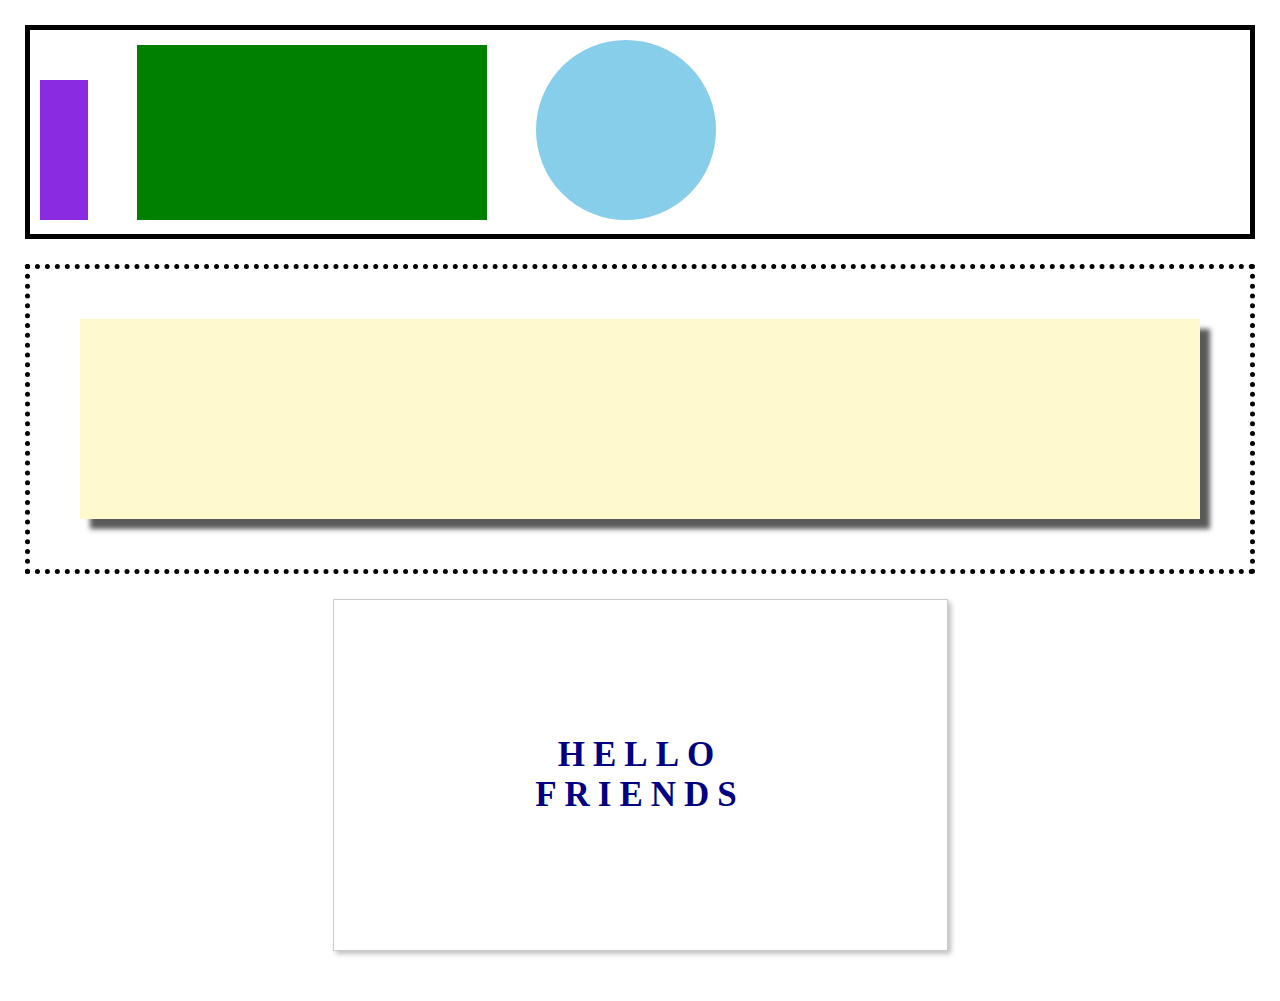
<file: second/index.html>
<!DOCTYPE html>
<html>

<head>
    <title> Part the Second </title>
    <link rel="stylesheet" href="index.css"/>
</head>

<body>
    <header>
        <div class="purpleRec">

        </div > 

        <div class="greenRec">

        </div>

        <div class="blueCirc">

        </div>
    </header>

    <div class="mainContent2">
        <div class="yellowRec">

        </div>

    </div>

    <footer class="helloFriendo">
        <p>
            Hello <br> Friends
        </p>

    </footer>
</body>

</html>
</file>
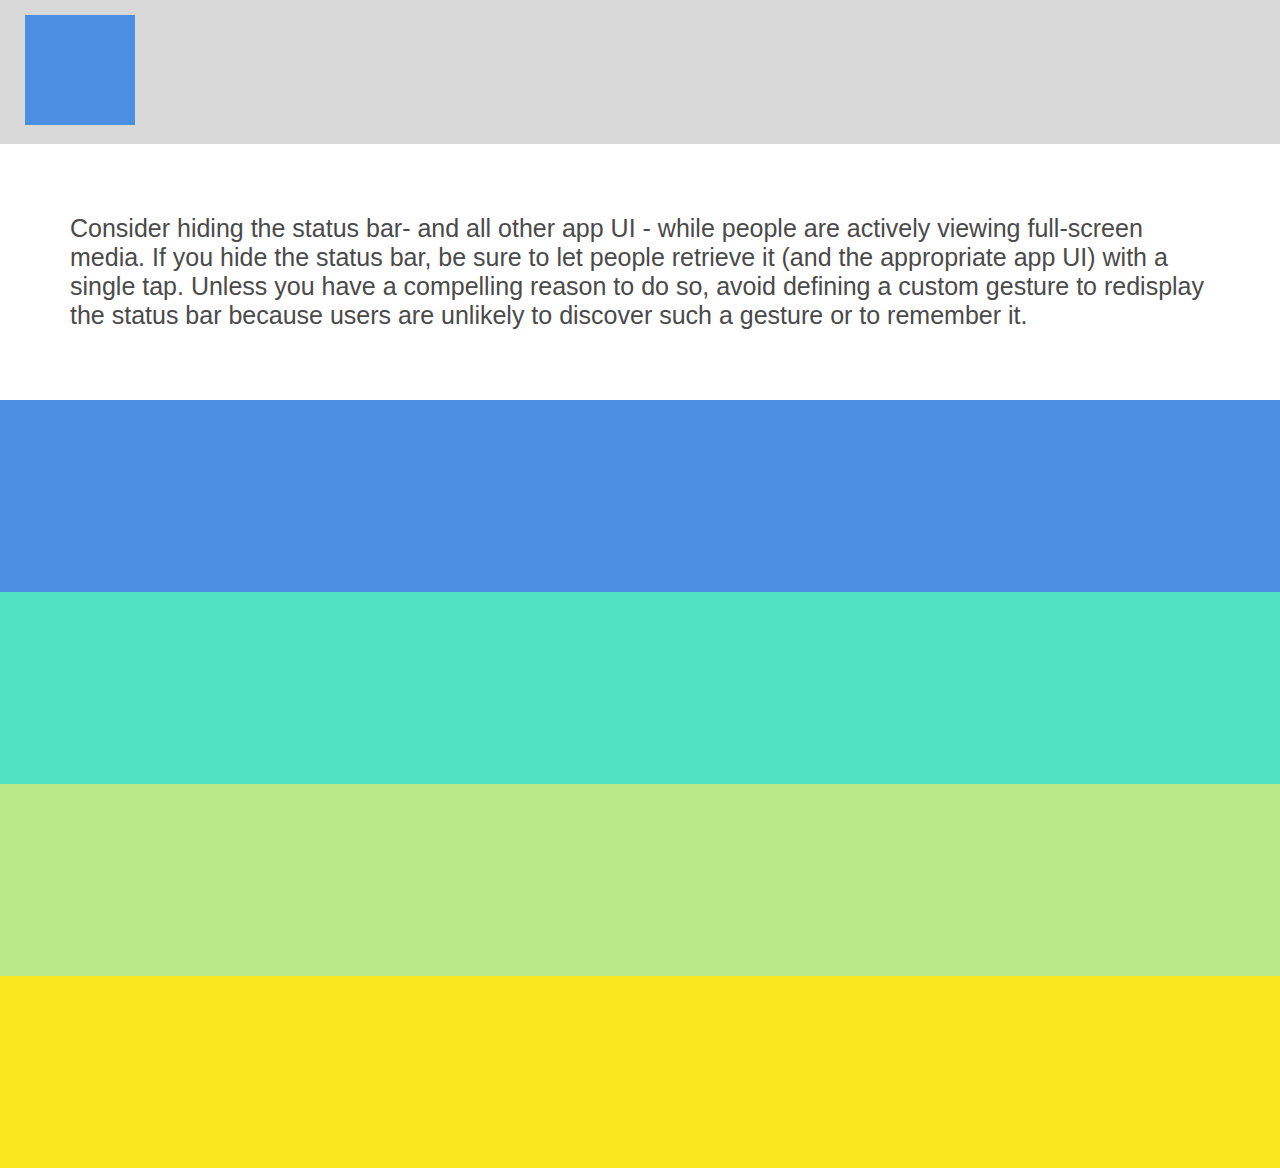
<file: third/index.html>
<!DOCTYPE html>
<html>
    <head>
        <title> Part the Third </title>
        <link rel="stylesheet" href="index.css" />

    </head>
    <body>
        <header>
            <div class="blueSquare"></div>
        </header>
        <p>Consider hiding the status bar- and all other app UI - while people are 
            actively viewing full-screen media. If you hide the status bar, be sure 
            to let people retrieve it (and the appropriate app UI) with a single tap. 
            Unless you have a compelling reason to do so, avoid defining a custom gesture 
            to redisplay the status bar because users are unlikely to discover such 
            a gesture or to remember it.
        </p>

        <div class="blueBar"></div>
        <div class="turquoiseBar"></div>
        <div class="greenBar"></div>
        <div class="yellowBar"></div>

    </body>
</html>
</file>
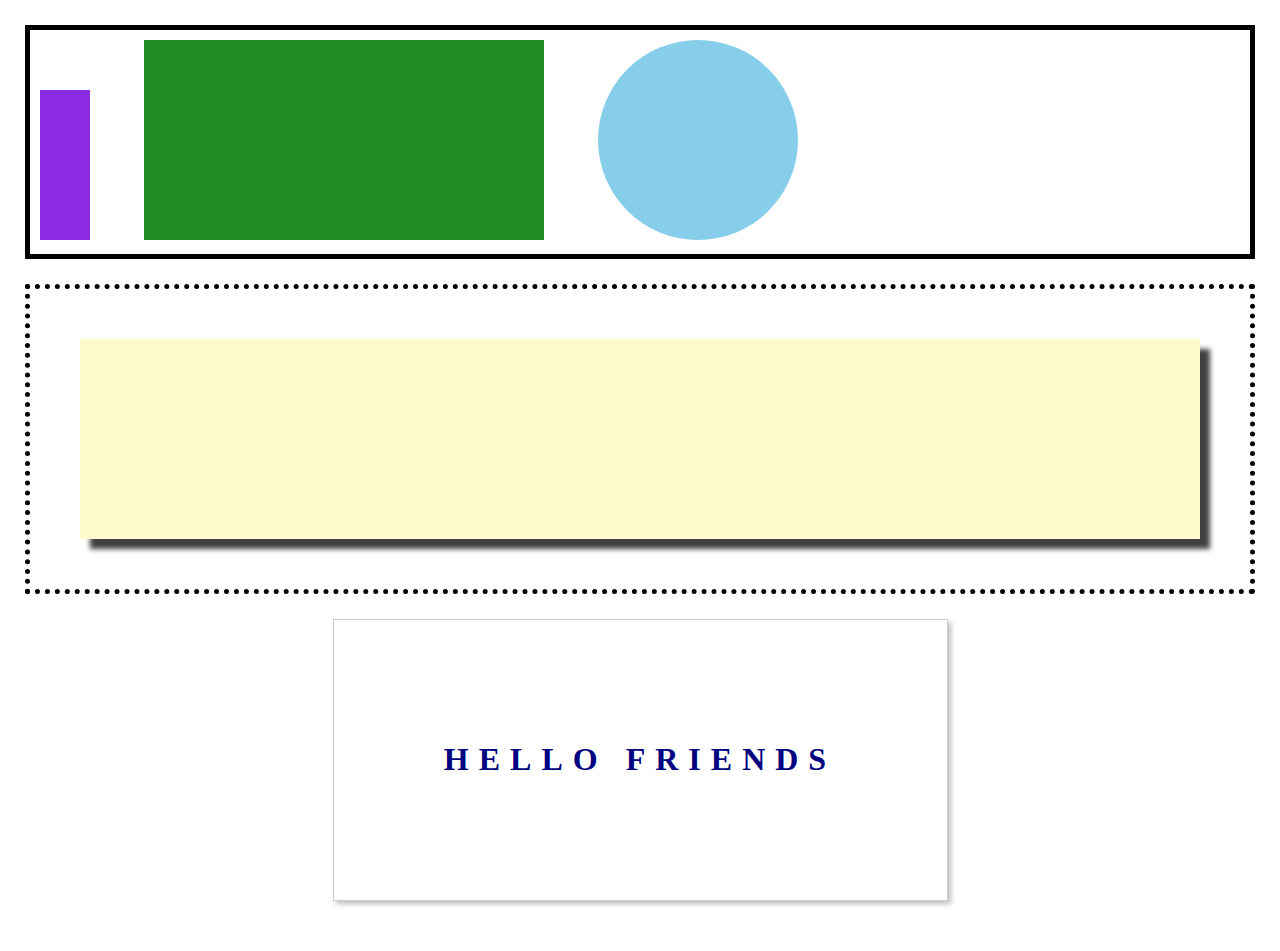
<file: second/solution/index.html>
<!DOCTYPE html>
<html>
  <head>
    <title> Second - Solution </title>
    <link rel="stylesheet" href="index.css" />
  </head>

  <body>
    <div class="container-one">
      <div class="square-one">
        
      </div>
      <div class="square-two">
        
      </div>
      <div class="circle-one">
        
      </div>
    </div>
    <div class="container-two">
        <div class="box-shadow">
          
        </div>
    </div>
    <div class="container-three">
      <h1>HELLO FRIENDS</h1>
    </div>
  </body>
</html>
</file>
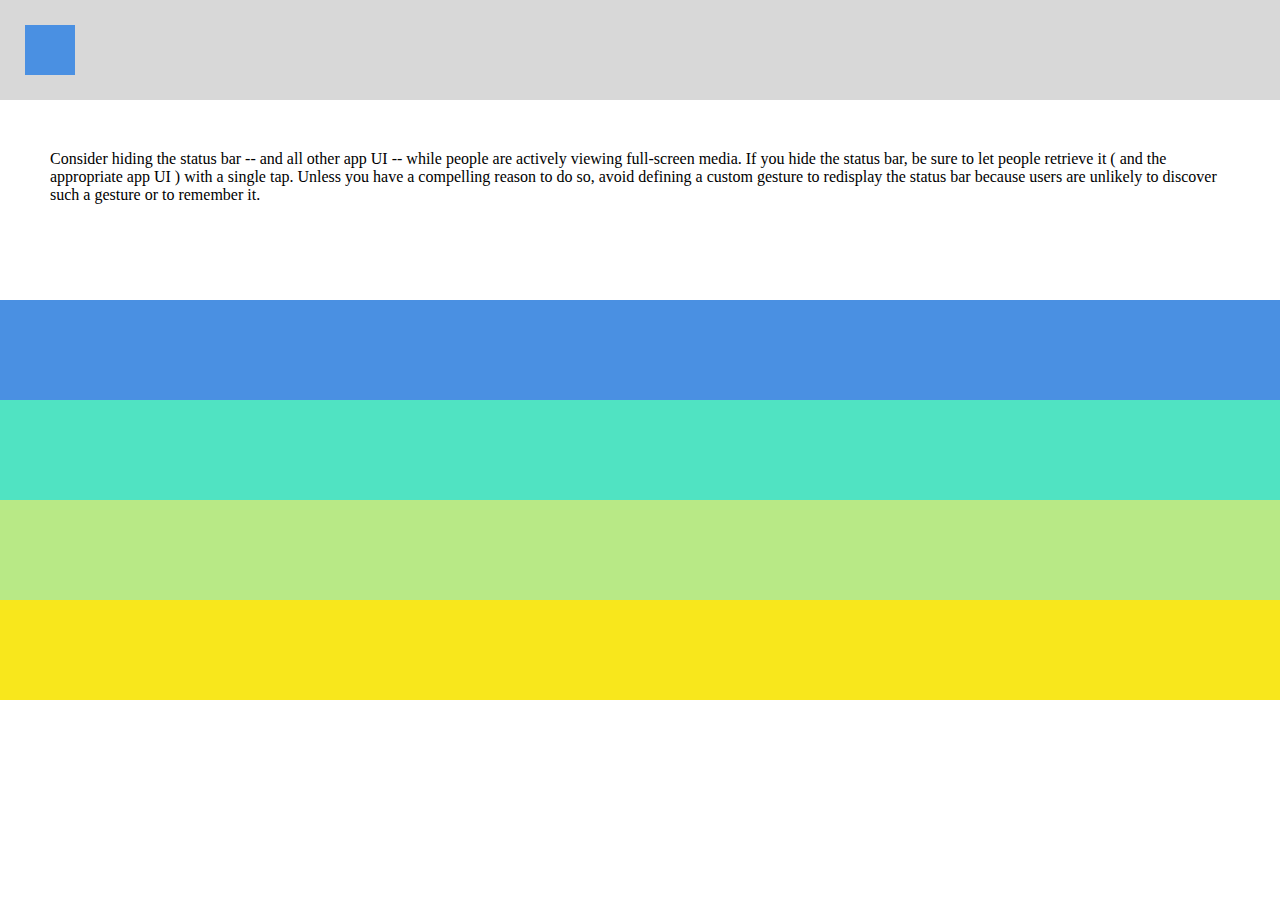
<file: third/solution/index.html>
<!DOCTYPE html>
<html>
  <head>
    <title> Third - Solution </title>
    <link rel="stylesheet" href="index.css" />
  </head>

  <body>
    <div class="row row-1">
      <div class="row-1-div"></div>
    </div>

    <div class="row-big row-2">
      <span class="row-2-span">
        Consider hiding the status bar -- and all other app UI -- while people are actively viewing full-screen media. If you hide the status bar, be sure to let people retrieve it ( and the appropriate app UI ) with a single tap. Unless you have a compelling reason to do so, avoid defining a custom gesture to redisplay the status bar because users are unlikely to discover such a gesture or to remember it.
      </span>
    </div>

    <div class="row row-3"></div>
    <div class="row row-4"></div>
    <div class="row row-5"></div>
    <div class="row row-6"></div>
  </body>
</html>
</file>
<file: second/index.css>
body {
    margin: 0;
    padding: 25px;
}

/* Top section */
header {
    border: 5px solid black;
    padding: 10px;
}

.purpleRec {
    background-color: blueviolet;
    height: 140px;
    width: 3rem;
    display: inline-block;

}

.greenRec {
    background-color: green;
    height: 175px;
    width: 350px;
    display: inline-block;
    margin: 0 45px;
}

.blueCirc {
    background-color: #87ceeb;
    border: 90px solid #87ceeb;
    border-radius: 120px ;
    display: inline-block;


}

/* Middle section styling */
.mainContent2 {
    width: 100%;
    border: 5px dotted black;
    padding: 50px;
    box-sizing: border-box ;
    margin-top: 25px; 
}

.yellowRec {
    width: 100%;
    height: 200px;
    background-color: #fffacd;
    box-shadow: 10px 10px 5px 0px rgba(0,0,0,0.65);

}

/* Footer styling */
.helloFriendo {
    width: 50%;
    border: 1px solid #ccc;
    background-color: white;
    padding: 100px;
    box-sizing: border-box;
    margin: 25px auto;
    box-shadow: 3px 3px 5px 0px rgba(0,0,0,0.25);
}

.helloFriendo p {
    font-size: 35px;
    font-weight: bold;
    color: #000080;
    font-family: 'Times New Roman', serif;
    text-align: center;
    text-transform: uppercase;
    letter-spacing: 8px;
}
</file>
<file: third/index.css>
html, body {
    margin: 0;
    padding: 0;
}

header {
    background-color: #d8d8d8;
    height: 1.5in;
    width: 100%;
}

.blueSquare {
    background-color: #4a8fe2;
    width: 50px;
    height: 50px; 
    padding: 30px;
    margin-left: 25px;
    margin-top: 15px;
    float: left;

}

p {
    color: #4a4a4a;
    font-family: sans-serif;
    font-size: 25px;
    margin: 70px;
}

.blueBar {
    background-color: #4a8fe2;
    width: 100%;
    height: 2in;

}

.turquoiseBar {
    background-color: #50e3c3;
    width: 100%;
    height: 2in;
}

.greenBar {
    background-color: #b8e986;
    width: 100%;
    height: 2in;;
}

.yellowBar {
    background-color: #f8e71d;
    width: 100%;
    height: 2in;
}
</file>
<file: second/solution/index.css>
body {
  margin: 0;
  padding: 25px;
}


.container-one {
  width: 100%;
  border: 5px solid black;
  padding: 10px;
  box-sizing: border-box ;
}

.square-one {
  height: 150px;
  width: 50px;
  background-color: blueviolet;
  display: inline-block;
}
.square-two {
  height: 200px;
  width: 400px;
  display: inline-block;
  background-color: forestgreen;
  margin: 0 50px;
}
.circle-one {
  height: 200px;
  width: 200px;
  border-radius: 50%;
  background-color: skyblue;
  display: inline-block;
}

.container-two {
  width: 100%;
  border: 5px dotted black;
  padding: 50px;
  box-sizing: border-box ;
  margin-top: 25px; 
}

.box-shadow {
  width: 100%;
  height: 200px;
  background-color: lemonchiffon;
  -webkit-box-shadow: 10px 10px 5px 0px rgba(0,0,0,0.75);
  -moz-box-shadow: 10px 10px 5px 0px rgba(0,0,0,0.75);
  box-shadow: 10px 10px 5px 0px rgba(0,0,0,0.75);
}

.container-three {
  width: 50%;
  border: 1px solid #ccc;
  background-color: white;
  padding: 100px;
  box-sizing: border-box ;
  margin: 25px auto; 
  -webkit-box-shadow: 3px 3px 5px 0px rgba(0,0,0,0.25);
  -moz-box-shadow: 3px 3px 5px 0px rgba(0,0,0,0.25);
  box-shadow: 3px 3px 5px 0px rgba(0,0,0,0.25);
}

.container-three h1 {
  width: 100%;
  text-align: center;
  color: navy;
  letter-spacing: 10px;
}
</file>
<file: third/solution/index.css>
body, html {
  margin: 0;
  padding: 0;
}

.row {
  height: 100px;
  width: 100%;
}

.row-big {
  height: 200px;
  width: 100%;
}

.row-1 {
  background-color: #D8D8D8;
  padding: 25px;
  box-sizing: border-box;
}

.row-1-div {
  width: 50px;
  height: 50px;
  background-color: #4A90E2;
}

.row-2 {
  background-color: #fff;
  box-sizing: border-box;
  padding: 50px;
}

.row-3 {
  background-color: #4A90E2;
}

.row-4 {
  background-color: #50E3C2;
}

.row-5 {
  background-color: #B8E986;
}

.row-6 {
  background-color: #F8E71C;
}
</file>
